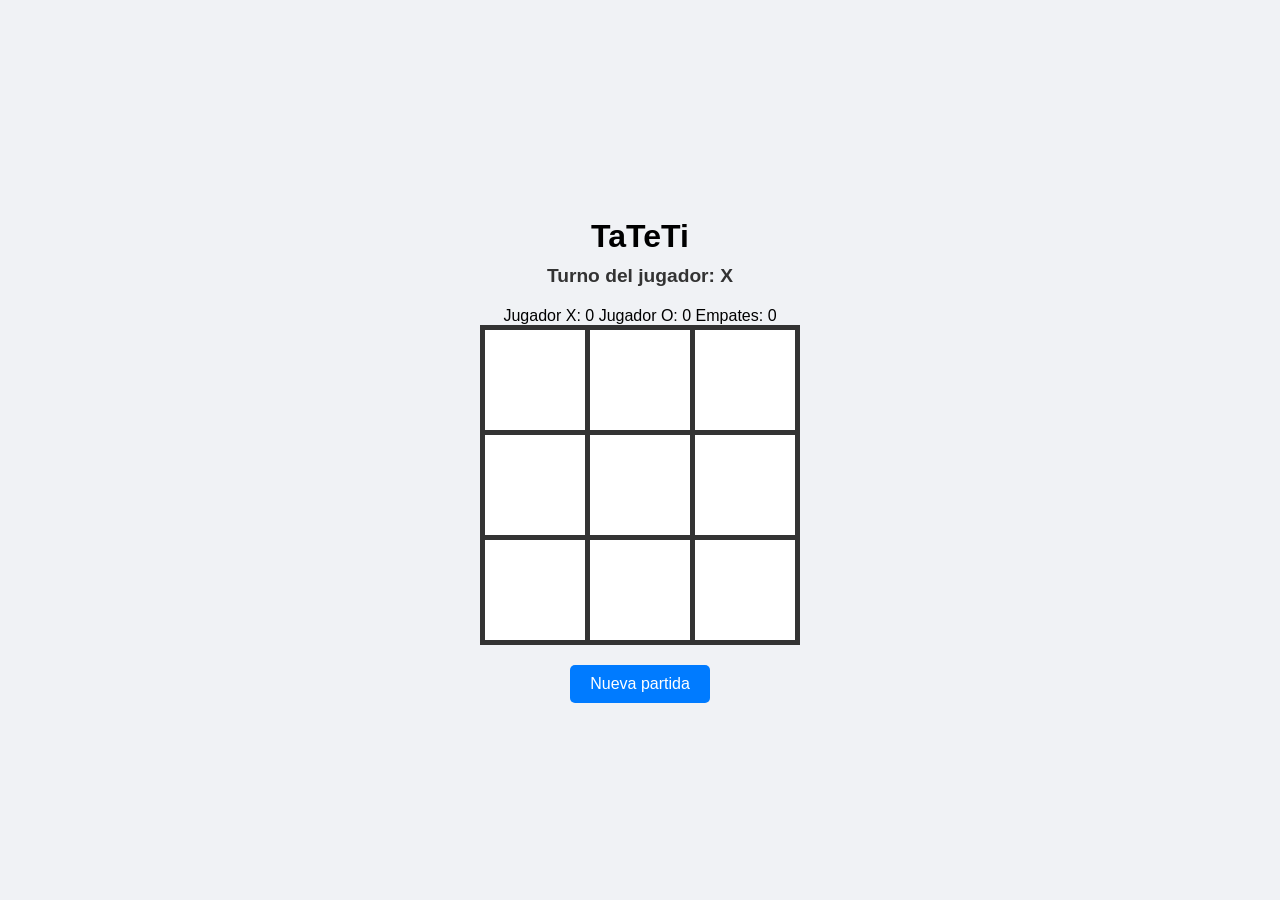
<file: index.html>
<!DOCTYPE html>
<html lang="es">
<head>
    <meta charset="UTF-8">
    <meta name="viewport" content="width=device-width, initial-scale=1.0">
    <title>Tateti</title>
 <style>
        body {
            font-family: Arial, sans-serif;
            display: flex;
            flex-direction: column;
            align-items: center;
            justify-content: center;
            height: 100vh;
            margin: 0;
            background-color: #f0f2f5;
        }
        h1 { margin-bottom: 10px; }
        #mensaje { font-size: 1.2rem; margin-bottom: 20px; font-weight: bold; color: #333; }
        .tablero {
            display: grid;
            grid-template-columns: repeat(3, 100px);
            grid-template-rows: repeat(3, 100px);
            gap: 5px;
            background-color: #333;
            border: 5px solid #333;
        }
        .celda {
            background-color: #fff;
            display: flex;
            align-items: center;
            justify-content: center;
            font-size: 2.5rem;
            font-weight: bold;
            color: #222;
            cursor: pointer;
            user-select: none;
        }
        .celda:hover { background-color: #e9e9e9; }
        button {
            margin-top: 20px;
            padding: 10px 20px;
            font-size: 1rem;
            cursor: pointer;
            background-color: #007bff;
            color: white;
            border: none;
            border-radius: 5px;
        }
        button:hover { background-color: #0056b3; }
        .celda.ganadora { background-color: #b7f0c1; }margin: ;
    </style>
    </head>
<body>

    <h1>TaTeTi</h1>
    <div id="mensaje">Turno del jugador: X</div>
        <div id="marcador">
        Jugador X: <span id="ganadosX">0</span>
        Jugador O: <span id="ganadosO">0</span>
        Empates: <span id="empate">0</span>
    </div>
    <div class="tablero" id="tablero">
        <div class="celda" data-indice="0"></div>
        <div class="celda" data-indice="1"></div>
        <div class="celda" data-indice="2"></div>
        <div class="celda" data-indice="3"></div>
        <div class="celda" data-indice="4"></div>
        <div class="celda" data-indice="5"></div>
        <div class="celda" data-indice="6"></div>
        <div class="celda" data-indice="7"></div>
        <div class="celda" data-indice="8"></div>
    </div>

<button id="btnNueva">Nueva partida</button>
<script>
let tateti;
let empates = 0;
let ganadosX = 0;
let ganadosO = 0;
class Tateti {
    constructor() {
        this.reset();
    }
 
    // turno de x u o siempre emipeza x
    reset() {
        this.tablero = [];
        //se ejecuta 3 veces para cada una de las fiar y cada que se crea una fila se crea un array vacio
        for (let f = 0; f < 3; f++) {
            const fila = [];// fila vacia
            for (let c = 0; c < 3; c++) {
                fila.push({ ocupada: false, ficha: "", posicion: [f, c] });
            }
            this.tablero.push(fila);//guarda la fila completa en el tablero
            //agrega un nuevo objeto a la fila
        
        }
        //valores inicales
        this.turno = 'X';
        this.jugados = 0;
    }
 
    agregarFicha(fila, columna) {
        //registra la coordenada del tablero ocupada e incrementa el contador
        this.tablero[fila][columna].ocupada = true;
        this.tablero[fila][columna].ficha = this.turno;
        this.jugados++;//incrementa el contador
    }
 
    estaOcupada(fila, columna) {
        return this.tablero[fila][columna].ocupada;// devuelve true o false de acuerdo a si el lugar esta ocupado o no
    }
 
    cambiarTurno() {
        this.turno = (this.turno === 'X') ? 'O' : 'X';
        //intercambia el turno 
    }
 
    mostrarTablero() {
        console.log("------------------");
        for (const f of this.tablero) {
            console.log("|  " + f[0].ficha + "  |  " + f[1].ficha + "  |  " + f[2].ficha + "  |");
        }
        console.log("------------------");
    }
 
    diagonales() {
        return [
            [this.tablero[0][0], this.tablero[1][1], this.tablero[2][2]],
            [this.tablero[0][2], this.tablero[1][1], this.tablero[2][0]]
        ];
    }
 
    columna(n) {
        return this.tablero.map(fila => fila[n]);
    }
 
    columnas() {
        return [this.columna(0), this.columna(1), this.columna(2)];
    }
 
    // todas las líneas posibles: 3 columnas + 3 filas + 2 diagonales
    lineas() {
        return this.columnas().concat(this.tablero).concat(this.diagonales());
    }
 
    estaTerminado() {
        return this.estaLleno() || this.hay3EnLinea();
    }
 
    estaLleno() {
        return this.jugados >= 9;
    }
 
    // devuelve la línea ganadora (array de 3 celdas) o null si no hay
    lineaGanadora() {
        for (const linea of this.lineas()) {
            if (this.hay3Iguales(linea)) {
                return linea;
            }
        }
        return null;
    }
 
    hay3EnLinea() {
        return this.lineaGanadora() !== null;
    }
 
    // las tres celdas están ocupadas y tienen la misma ficha
    hay3Iguales(linea) {
        const primera = linea[0];
        return primera.ocupada && linea.every(celda => celda.ocupada && celda.ficha === primera.ficha);
    }
}
const celdasDOM = document.querySelectorAll('.celda');
const mensaje = document.getElementById('mensaje');
const btnNueva = document.getElementById('btnNueva');
 
// la celda (fila, columna) es la posición fila*3 + columna dentro de la lista
function celdaDOM(fila, columna) {
    return celdasDOM[fila * 3 + columna];
}
 
function mostrarTurno() {
    mensaje.textContent = "Turno del jugador: " + tateti.turno;
}
 
function mostrarMarcador() {
    document.getElementById('ganadosX').textContent = ganadosX;
    document.getElementById('ganadosO').textContent = ganadosO;
    document.getElementById('empate').textContent = empates;
}
 
function limpiarCeldas() {
    for (const celda of celdasDOM) {
        celda.textContent = "";
        celda.classList.remove('ganadora');
    }
}
 
function resaltarLineaGanadora() {
    const linea = tateti.lineaGanadora();
    if (linea) {
        for (const celda of linea) {
            const [fila, columna] = celda.posicion;
            celdaDOM(fila, columna).classList.add('ganadora');
        }
    }
}

function finalizarSiTermino() {
    if (!tateti.estaTerminado()) {
        return false;
    }
 
    if (tateti.hay3EnLinea()) {
        // el que jugó último es el que ganó, y todavía no cambió el turno
        if (tateti.turno === 'X') {
            ganadosX++;
        } else {
            ganadosO++;
        }
        mensaje.textContent = "¡Ganó el jugador " + tateti.turno + "!";
        resaltarLineaGanadora();
    } else {
        empates++;
        mensaje.textContent = "Empate";
    }
 
    mostrarMarcador();
    return true;
}
 
function jugada(celda, fila, columna) {
    // no se puede jugar si terminó la partida o si la celda está ocupada
    if (tateti.estaTerminado() || tateti.estaOcupada(fila, columna)) {
        return;
    }
 
    tateti.agregarFicha(fila, columna);
    celda.textContent = tateti.turno;
    tateti.mostrarTablero();
 
    if (finalizarSiTermino()) {
        return;
    }
 
    tateti.cambiarTurno();
    mostrarTurno();
}
 


function nuevaPartida() {
    tateti.reset();
    limpiarCeldas();
    mostrarTurno();
}
 
function nuevaPartida() {
    tateti.reset();
    limpiarCeldas();
    mostrarTurno();
}
 
// lógica de interacción: un solo manejador para el clic de todas las celdas
function manejarClickCelda(e) {
    const celdaClickeada = e.target; // la celda que se clickeó
    const indice = parseInt(celdaClickeada.getAttribute('data-indice')); // va de 0 a 8
 
    // el índice se pasa a fila y columna para usar el tablero de la clase
    jugada(celdaClickeada, Math.floor(indice / 3), indice % 3);
}
 
celdasDOM.forEach(function (celda) {
    celda.addEventListener('click', manejarClickCelda);
});
 
btnNueva.addEventListener('click', nuevaPartida);
 
tateti = new Tateti();
mostrarTurno();
mostrarMarcador();
</script>
</file>
